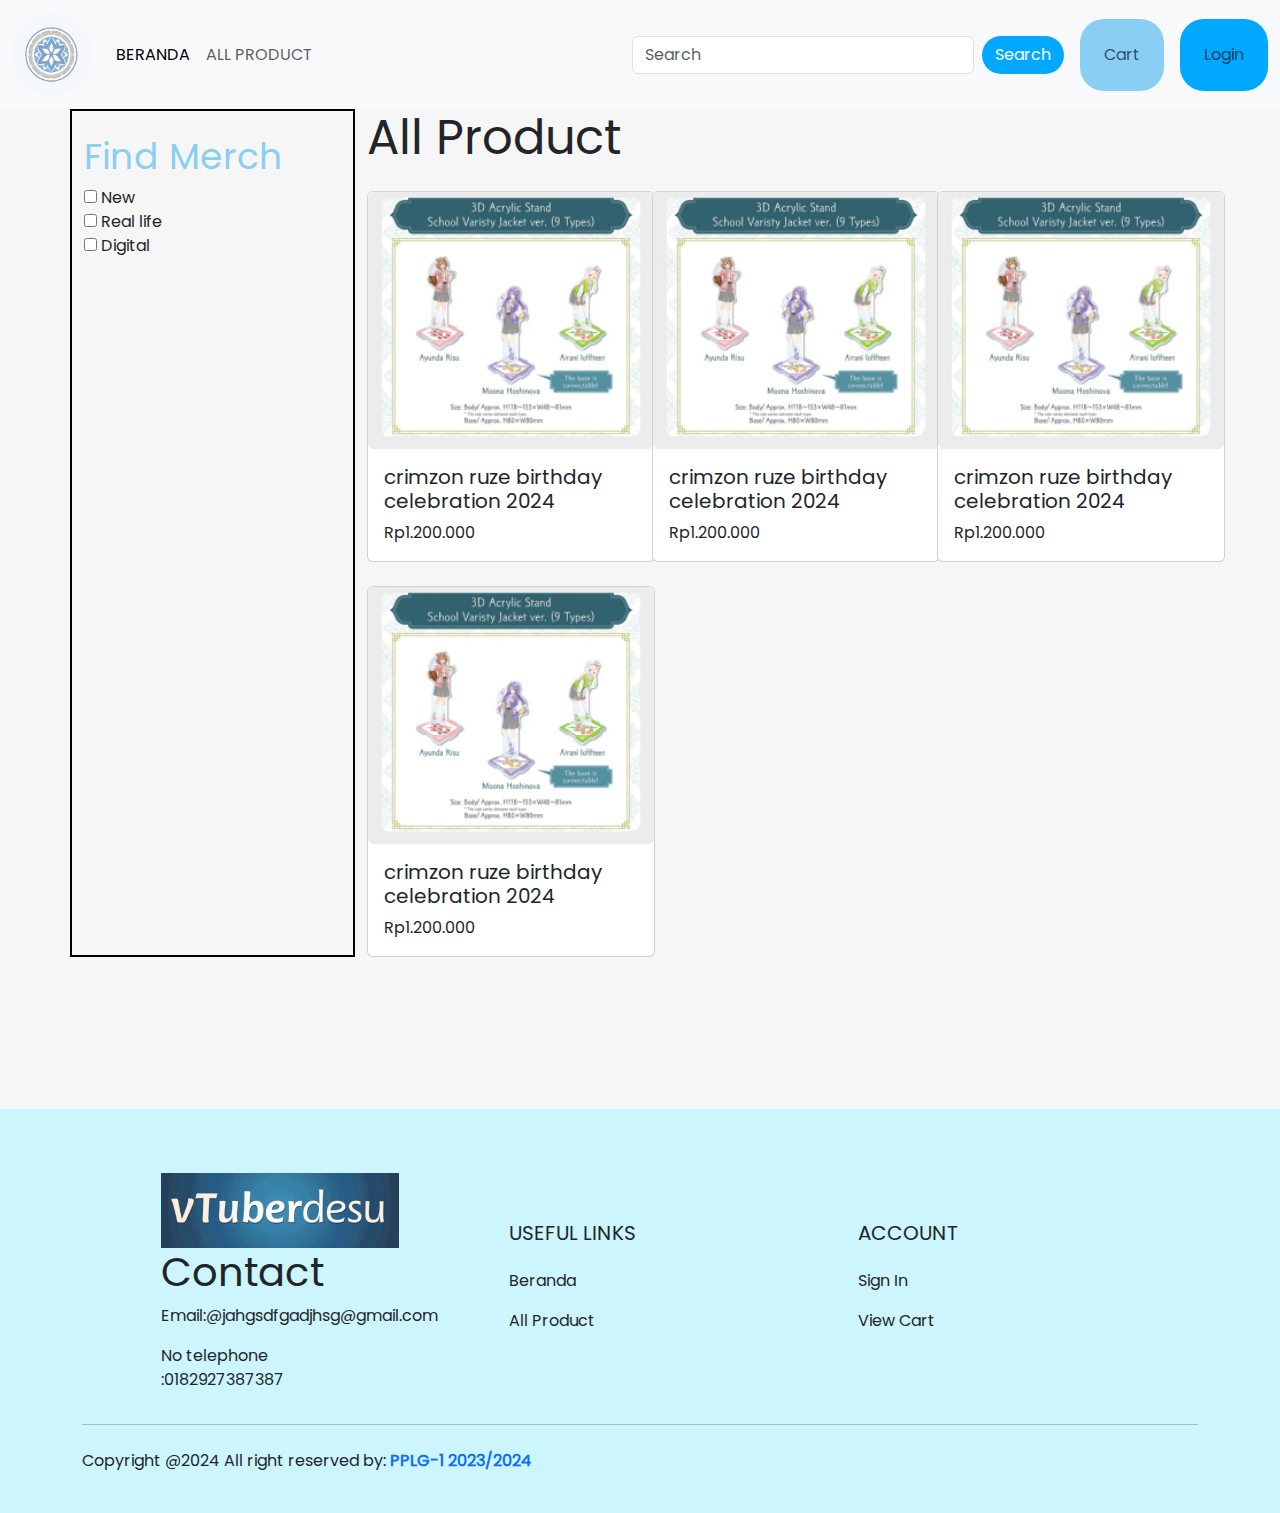
<file: allproduct.html>
<!DOCTYPE html>
<html lang="en">

<head>
    <meta charset="UTF-8">
    <meta name="viewport" content="width=device-width, initial-scale=1.0">
    <title>VtuberDesu</title>
    <link href="https://cdn.jsdelivr.net/npm/bootstrap@5.3.3/dist/css/bootstrap.min.css" rel="stylesheet"
        integrity="sha384-QWTKZyjpPEjISv5WaRU9OFeRpok6YctnYmDr5pNlyT2bRjXh0JMhjY6hW+ALEwIH" crossorigin="anonymous">
    <script src="https://cdn.jsdelivr.net/npm/@popperjs/core@2.11.8/dist/umd/popper.min.js"
        integrity="sha384-I7E8VVD/ismYTF4hNIPjVp/Zjvgyol6VFvRkX/vR+Vc4jQkC+hVqc2pM8ODewa9r"
        crossorigin="anonymous"></script>
    <script src="https://cdn.jsdelivr.net/npm/bootstrap@5.3.3/dist/js/bootstrap.min.js"
        integrity="sha384-0pUGZvbkm6XF6gxjEnlmuGrJXVbNuzT9qBBavbLwCsOGabYfZo0T0to5eqruptLy"
        crossorigin="anonymous"></script>
    <link rel="stylesheet" href="Style.css">
</head>

<body>
    <!--NAVBAR-->
    <nav class="navbar navbar-expand-lg bg-body-tertiary">
        <div class="container-fluid">
            <a class="navbar-brand" href="#"><img src="asset/img/logo1.jpg" alt=""
                    style="height: 83px;width: 100%;max-width: 80px;opacity: 50%;border-radius: 50%;"></a>
            <button class="navbar-toggler" type="button" data-bs-toggle="collapse"
                data-bs-target="#navbarSupportedContent" aria-controls="navbarSupportedContent" aria-expanded="false"
                aria-label="Toggle navigation">
                <span class="navbar-toggler-icon"></span>
            </button>
            <div class="collapse navbar-collapse" id="navbarSupportedContent">
                <ul class="navbar-nav me-auto mb-2 mb-lg-0">
                    <li class="nav-item">
                        <a class="nav-link active" aria-current="page" href="index.html">BERANDA</a>
                    </li>
                    <li class="nav-item">
                        <a class="nav-link" href="allproduct.html">ALL PRODUCT</a>
                    </li>
                </ul>
                <form class="d-flex me-3" role="search">
                    <input class="form-control me-2" type="search" placeholder="Search" aria-label="Search">
                    <button class="btn " style="background-color: #00A9FF;color: white;border-radius: 20rem;"
                        type="submit">Search</button>
                </form>
                <ul class="navbar-nav mb-2 mb-lg-0">
                    <li class="nav-item me-3" style="background-color: #89CFF3;padding:1rem;border-radius: 1.5rem;">
                        <a class="nav-link" href="cart.html">Cart</a>
                    </li>
                    <li class="nav-item"
                        style="background-color: #00A9FF;padding:1rem;border-radius: 1.5rem; color: white;">
                        <a class="nav-link" href="login.html">Login</a>
                    </li>
                </ul>

            </div>
        </div>
    </nav>

    <div class="container">
        <div class="row">
            <!-- Sidebar -->
            <div class="col-12 col-md-3 mb-4" style="border-color: black;border: solid black 2px;">
                <h1 style="color: #89CFF3; font-size: 36px;" class="font-weight-bold pt-4">Find Merch</h1>
                <input type="checkbox" id="New" name="New" value="baru">
                <label for="New"> New</label><br>
                <input type="checkbox" id="Real life" name="Real life" value="Real life">
                <label for="Real life"> Real life</label><br>
                <input type="checkbox" id="Digital" name="Digital" value="Digital">
                <label for="Digital"> Digital</label><br>
            </div>

            <!-- All Product -->
            <div class="col-12 col-md-9">
                <h1 class="mb-4" style="font-size: 48px;">All Product</h1>
                <div class="row">
                    <div class="col-12 col-sm-6 col-lg-4 mb-4">
                        <a href="perproduct.html" style="text-decoration: none;">
                            <div class="card" style="width: 18rem;">
                                <img src="asset/img/Image.jpg" class="card-img-top" alt="...">
                                <div class="card-body">
                                    <h5 class="card-title">crimzon ruze birthday celebration 2024</h5>
                                    <p class="card-text">Rp1.200.000</p>
                                </div>
                            </div>
                        </a>
                    </div>

                    <div class="col-12 col-sm-6 col-lg-4 mb-4">
                        <a href="perproduct.html" style="text-decoration: none;">
                            <div class="card" style="width: 18rem;">
                                <img src="asset/img/Image.jpg" class="card-img-top" alt="...">
                                <div class="card-body">
                                    <h5 class="card-title">crimzon ruze birthday celebration 2024</h5>
                                    <p class="card-text">Rp1.200.000</p>
                                </div>
                            </div>
                        </a>
                    </div>
                    <div class="col-12 col-sm-6 col-lg-4 mb-4">
                        <a href="perproduct.html" style="text-decoration: none;">
                            <div class="card" style="width: 18rem;">
                                <img src="asset/img/Image.jpg" class="card-img-top" alt="...">
                                <div class="card-body">
                                    <h5 class="card-title">crimzon ruze birthday celebration 2024</h5>
                                    <p class="card-text">Rp1.200.000</p>
                                </div>
                            </div>
                        </a>
                    </div>
                    <div class="col-12 col-sm-6 col-lg-4 mb-4">
                        <a href="perproduct.html" style="text-decoration: none;">
                            <div class="card" style="width: 18rem;">
                                <img src="asset/img/Image.jpg" class="card-img-top" alt="...">
                                <div class="card-body">
                                    <h5 class="card-title">crimzon ruze birthday celebration 2024</h5>
                                    <p class="card-text">Rp1.200.000</p>
                                </div>
                            </div>
                        </a>
                    </div>
                </div>
            </div>
        </div>
    </div>

    <!-- Footer -->
    <footer class=" text-light pt-5 pb-4 text-dark " style="background-color: #CDF5FD;margin-top: 10%;">
        <div class="container  text-md-left">
            <div class="row  text-md-left">
                <div class="col-md-8 col-lg-2 col-xl-2 mx-auto mt-3">
                    <div class="col-md-2">
                        <img src="asset/img/logo.jpg" alt="">
                    </div>
                    <h1>Contact</h1>
                    <p>Email:@jahgsdfgadjhsg@gmail.com</p>
                    <p>No telephone :0182927387387</p>
                </div>
                <div class="col-md-2 col-lg-2 col-xl-2 mx-auto mt-3 pt-5">
                    <h5 class="text-uppercase mb-4 font-weight-bold text-dark">Useful links</h5>
                    <p>
                        <a href="index.html" class="text-dark" style="text-decoration: none;">Beranda</a>
                    </p>
                    <p>
                        <a href="menu.html" class="text-dark" style="text-decoration: none;">All Product</a>
                    </p>
                </div>

                <div class="col-md-2 col-lg-3 col-xl-3 mx-auto mt-3 pt-5 ">
                    <h5 class="text-uppercase mb-4 font-weight-bold text-dark">Account</h5>
                    <p>
                        <a href="index.html" class="text-dark" style="text-decoration: none;">Sign In</a>
                    </p>
                    <p>
                        <a href="menu.html" class="text-dark" style="text-decoration: none;">View Cart</a>
                    </p>
                </div>

            </div>
            <hr class="mb-4">
            <div class="row align-items-center">
                <div class="col-md-7 col-lg-8">
                    <p> Copyright @2024 All right reserved by:
                        <a href="#" style="text-decoration: none;">
                            <strong class="">PPLG-1 2023/2024 </strong>
                        </a>
                    </p>
                </div>
                <div class="col-md-5 col-lg-4">
                    <div class="text-center text-md-right">

                        <li class="list-inline-item">
                            <a href="https://www.instagram.com/warungdalamnegeri?igsh=ZWVpNDk2OGZxaHp4"
                                class="btn-floating btn-sm text-white" style="font-size: 23px;"><i
                                    class="fab fa-instagram"></i></a>
                        </li>

                        </ul>
                    </div>
                </div>
            </div>
        </div>
    </footer>
</body>

</html>
</file>
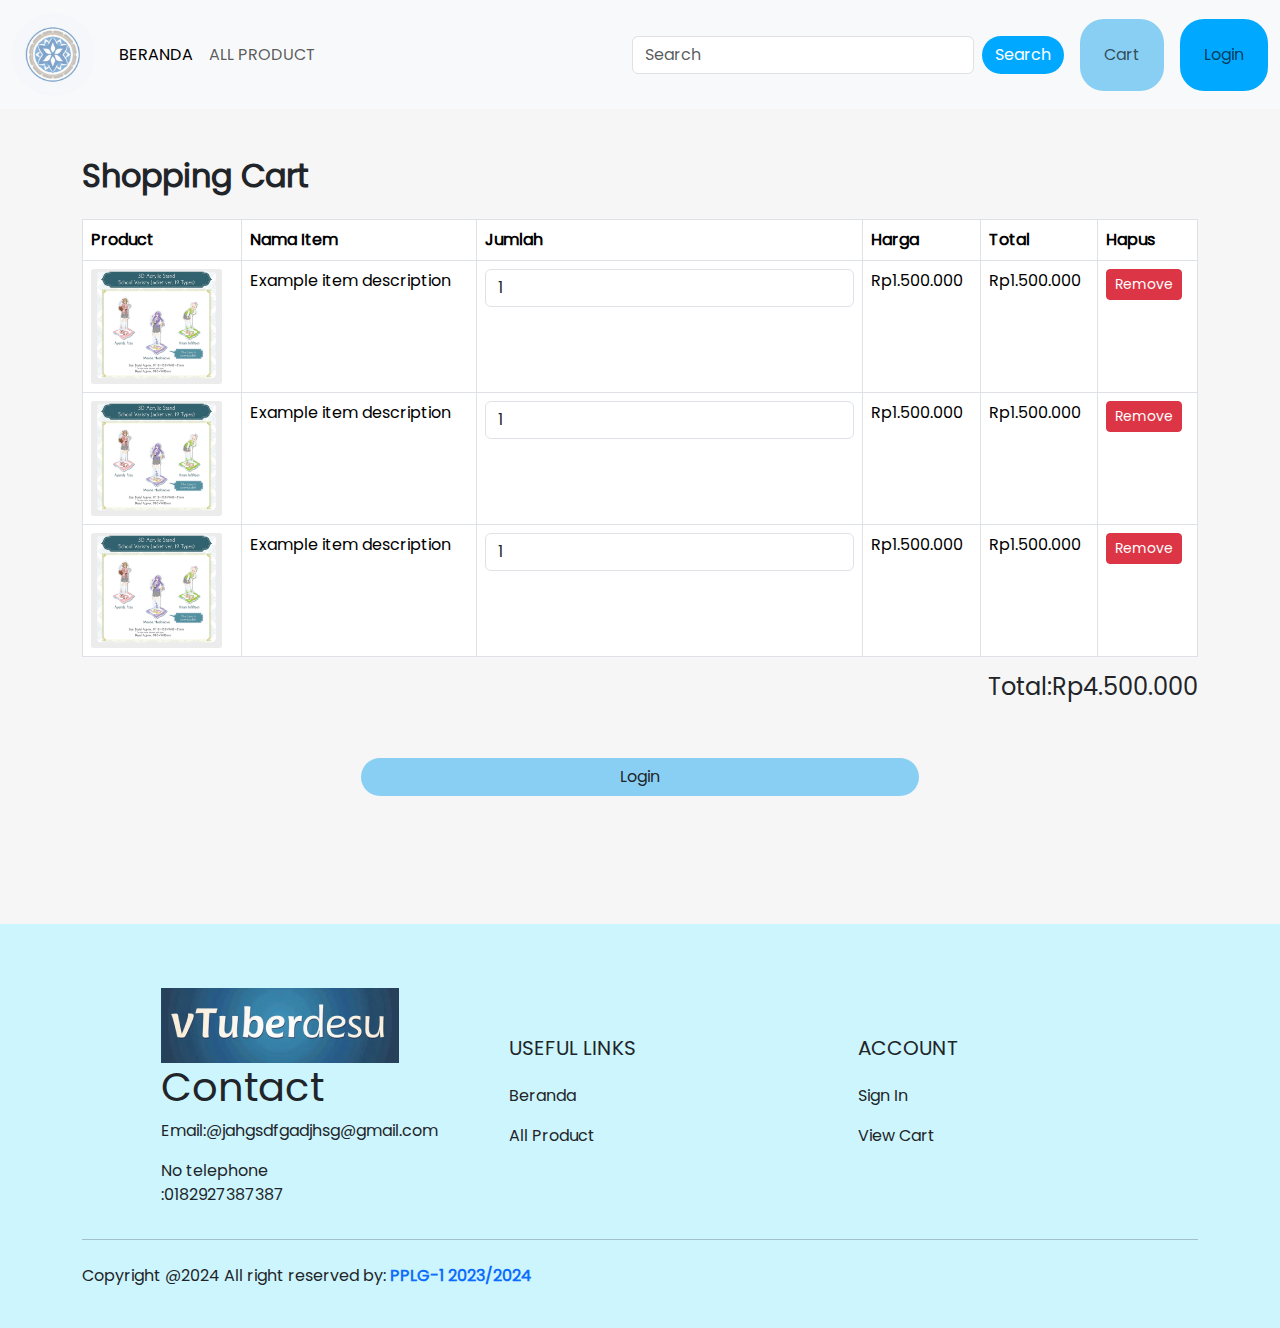
<file: cart.html>
<!DOCTYPE html>
<html lang="en">

<head>
  <meta charset="UTF-8">
  <meta name="viewport" content="width=device-width, initial-scale=1.0">
  <title>VtuberDesu</title>
  <link href="https://cdn.jsdelivr.net/npm/bootstrap@5.3.3/dist/css/bootstrap.min.css" rel="stylesheet"
    integrity="sha384-QWTKZyjpPEjISv5WaRU9OFeRpok6YctnYmDr5pNlyT2bRjXh0JMhjY6hW+ALEwIH" crossorigin="anonymous">
  <script src="https://cdn.jsdelivr.net/npm/@popperjs/core@2.11.8/dist/umd/popper.min.js"
    integrity="sha384-I7E8VVD/ismYTF4hNIPjVp/Zjvgyol6VFvRkX/vR+Vc4jQkC+hVqc2pM8ODewa9r"
    crossorigin="anonymous"></script>
  <script src="https://cdn.jsdelivr.net/npm/bootstrap@5.3.3/dist/js/bootstrap.min.js"
    integrity="sha384-0pUGZvbkm6XF6gxjEnlmuGrJXVbNuzT9qBBavbLwCsOGabYfZo0T0to5eqruptLy"
    crossorigin="anonymous"></script>
  <link rel="stylesheet" href="Style.css">
</head>

<body>
  <!--Navbar-->
  <nav class="navbar navbar-expand-lg bg-body-tertiary">
    <div class="container-fluid">
      <a class="navbar-brand" href="#"><img src="asset/img/logo1.jpg" alt=""
          style="height: 83px;width: 100%;opacity: 50%;border-radius: 50%;"></a>
      <button class="navbar-toggler" type="button" data-bs-toggle="collapse" data-bs-target="#navbarSupportedContent"
        aria-controls="navbarSupportedContent" aria-expanded="false" aria-label="Toggle navigation">
        <span class="navbar-toggler-icon"></span>
      </button>
      <div class="collapse navbar-collapse" id="navbarSupportedContent">
        <ul class="navbar-nav me-auto mb-2 mb-lg-0">
          <li class="nav-item">
            <a class="nav-link active" aria-current="page" href="index.html" style="max-width:max-content;">BERANDA</a>
          </li>
          <li class="nav-item">
            <a class="nav-link" href="allproduct.html">ALL PRODUCT</a>
          </li>
        </ul>
        <form class="d-flex me-3" role="search">
          <input class="form-control me-2" type="search" placeholder="Search" aria-label="Search">
          <button class="btn " style="background-color: #00A9FF;color: white;border-radius: 20rem;"
            type="submit">Search</button>
        </form>
        <ul class="navbar-nav mb-2 mb-lg-0">
          <li class="nav-item me-3" style="background-color: #89CFF3;padding:1rem;border-radius: 1.5rem;">
            <a class="nav-link" href="#">Cart</a>
          </li>
          <li class="nav-item" style="background-color: #00A9FF;padding:1rem;border-radius: 1.5rem; color: white;">
            <a class="nav-link" href="login.html">Login</a>
          </li>
        </ul>
      </div>
    </div>
  </nav>


  <div class="container mt-5">
    <h2 class="mb-4 " style="font-weight:600;">Shopping Cart</h2>
    <table class="table table-bordered">
      <thead class="thead-light">
        <tr>
          <th scope="col">Product</th>
          <th scope="col">Nama Item</th>
          <th scope="col">Jumlah</th>
          <th scope="col">Harga</th>
          <th scope="col">Total</th>
          <th scope="col">Hapus</th>
        </tr>
      </thead>
      <tbody>
        <tr>
          <td><img src="asset/img/Image.jpg" alt="" class="Imgcart"></td>
          <td>Example item description</td>
          <td><input type="number" class="form-control" value="1" min="1"></td>
          <td>Rp1.500.000</td>
          <td>Rp1.500.000</td>
          <td><button class="btn btn-danger btn-sm">Remove</button></td>
        </tr>
        <tr>
          <td><img src="asset/img/Image.jpg" alt="" class="Imgcart"></td>
          <td>Example item description</td>
          <td><input type="number" class="form-control" value="1" min="1"></td>
          <td>Rp1.500.000</td>
          <td>Rp1.500.000</td>
          <td><button class="btn btn-danger btn-sm">Remove</button></td>
        </tr>
        <tr>
          <td><img src="asset/img/Image.jpg" alt="" class="Imgcart"></td>
          <td>Example item description</td>
          <td><input type="number" class="form-control" value="1" min="1"></td>
          <td>Rp1.500.000</td>
          <td>Rp1.500.000</td>
          <td><button class="btn btn-danger btn-sm">Remove</button></td>
        </tr>
      </tbody>
    </table>
    <div class="d-flex justify-content-end">
      <h4 class="mr-3">Total:Rp4.500.000</h4>
    </div>
    <div class="col-md-12 text-center mt-5">
      <button class="btn" type="submit"
        style="background-color: #89CFF3; border-radius: 25px; width: 50%; text-align: center;">Login</button>
    </div>
  </div>


  <footer class=" text-light pt-5 pb-4 text-dark " style="background-color: #CDF5FD;margin-top: 10%;">
    <div class="container  text-md-left">
      <div class="row  text-md-left">
        <div class="col-md-8 col-lg-2 col-xl-2 mx-auto mt-3">
          <div class="col-md-2">
            <img src="asset/img/logo.jpg" alt="">
          </div>
          <h1>Contact</h1>
          <p>Email:@jahgsdfgadjhsg@gmail.com</p>
          <p>No telephone :0182927387387</p>
        </div>
        <div class="col-md-2 col-lg-2 col-xl-2 mx-auto mt-3 pt-5">
          <h5 class="text-uppercase mb-4 font-weight-bold text-dark">Useful links</h5>
          <p>
            <a href="index.html" class="text-dark" style="text-decoration: none;">Beranda</a>
          </p>
          <p>
            <a href="menu.html" class="text-dark" style="text-decoration: none;">All Product</a>
          </p>
        </div>

        <div class="col-md-2 col-lg-3 col-xl-3 mx-auto mt-3 pt-5 ">
          <h5 class="text-uppercase mb-4 font-weight-bold text-dark">Account</h5>
          <p>
            <a href="index.html" class="text-dark" style="text-decoration: none;">Sign In</a>
          </p>
          <p>
            <a href="menu.html" class="text-dark" style="text-decoration: none;">View Cart</a>
          </p>
        </div>

      </div>
      <hr class="mb-4">
      <div class="row align-items-center">
        <div class="col-md-7 col-lg-8">
          <p> Copyright @2024 All right reserved by:
            <a href="#" style="text-decoration: none;">
              <strong class="">PPLG-1 2023/2024 </strong>
            </a>
          </p>
        </div>
        <div class="col-md-5 col-lg-4">
          <div class="text-center text-md-right">

            <li class="list-inline-item">
              <a href="https://www.instagram.com/warungdalamnegeri?igsh=ZWVpNDk2OGZxaHp4"
                class="btn-floating btn-sm text-white" style="font-size: 23px;"><i class="fab fa-instagram"></i></a>
            </li>

            </ul>
          </div>
        </div>
      </div>
    </div>
  </footer>
</body>

</html>
</file>
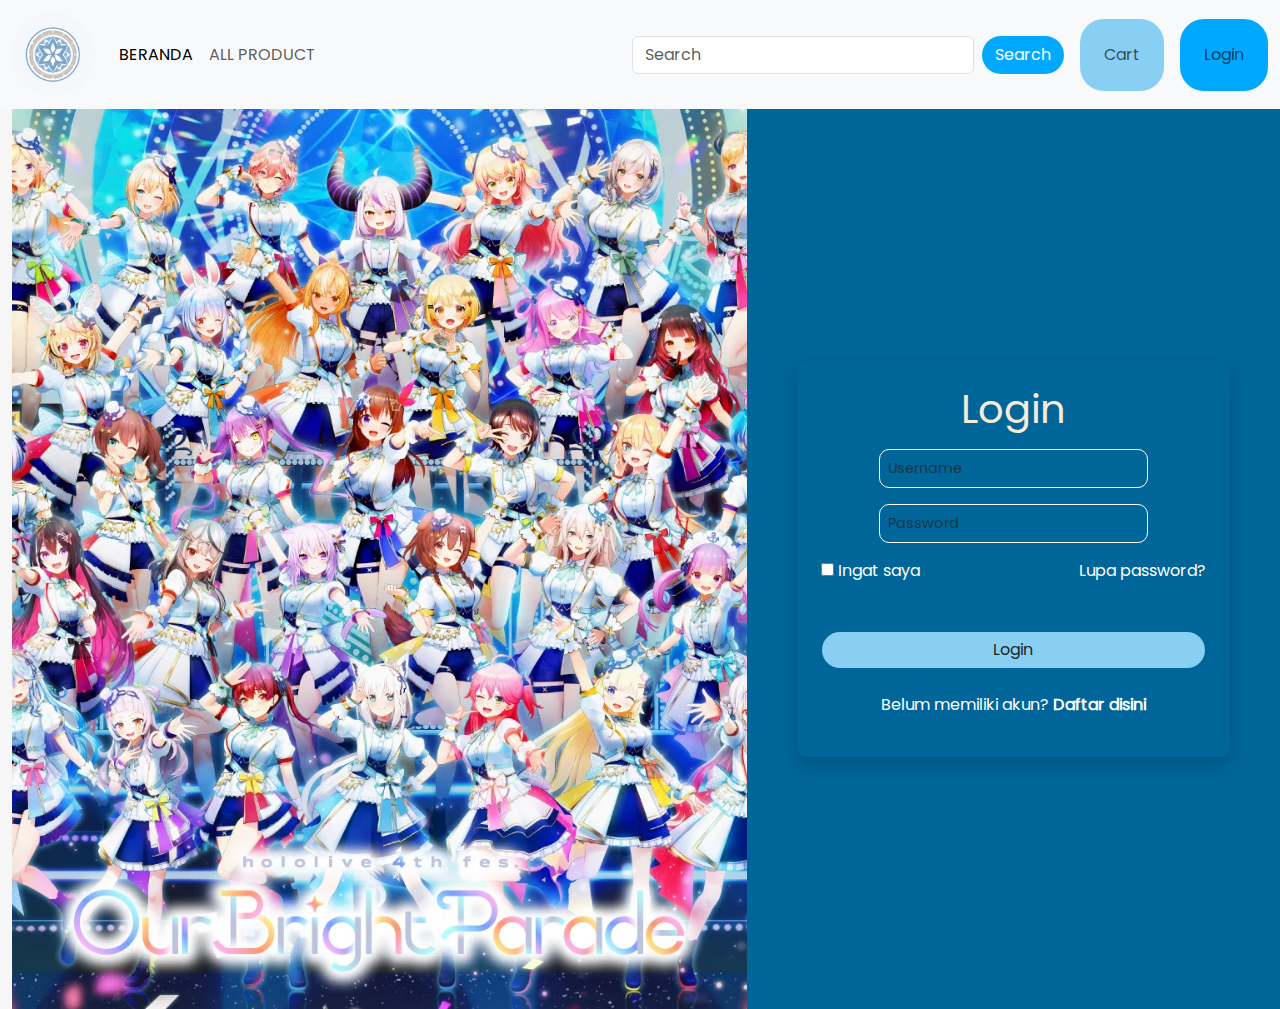
<file: login.html>
<!DOCTYPE html>
<html lang="en">

<head>
    <meta charset="UTF-8">
    <meta name="viewport" content="width=device-width, initial-scale=1.0">
    <title>VtuberDesu</title>
    <link href="https://cdn.jsdelivr.net/npm/bootstrap@5.3.3/dist/css/bootstrap.min.css" rel="stylesheet"
        integrity="sha384-QWTKZyjpPEjISv5WaRU9OFeRpok6YctnYmDr5pNlyT2bRjXh0JMhjY6hW+ALEwIH" crossorigin="anonymous">
    <script src="https://cdn.jsdelivr.net/npm/@popperjs/core@2.11.8/dist/umd/popper.min.js"
        integrity="sha384-I7E8VVD/ismYTF4hNIPjVp/Zjvgyol6VFvRkX/vR+Vc4jQkC+hVqc2pM8ODewa9r"
        crossorigin="anonymous"></script>
    <script src="https://cdn.jsdelivr.net/npm/bootstrap@5.3.3/dist/js/bootstrap.min.js"
        integrity="sha384-0pUGZvbkm6XF6gxjEnlmuGrJXVbNuzT9qBBavbLwCsOGabYfZo0T0to5eqruptLy"
        crossorigin="anonymous"></script>
    <link rel="stylesheet" href="Style.css">
</head>

<body>
    <nav class="navbar navbar-expand-lg bg-body-tertiary">
        <div class="container-fluid">
            <a class="navbar-brand" href="#"><img src="asset/img/logo1.jpg" alt=""
                    style="height: 83px;width: 100%;opacity: 50%;border-radius: 50%;"></a>
            <button class="navbar-toggler" type="button" data-bs-toggle="collapse"
                data-bs-target="#navbarSupportedContent" aria-controls="navbarSupportedContent" aria-expanded="false"
                aria-label="Toggle navigation">
                <span class="navbar-toggler-icon"></span>
            </button>
            <div class="collapse navbar-collapse" id="navbarSupportedContent">
                <ul class="navbar-nav me-auto mb-2 mb-lg-0">
                    <li class="nav-item">
                        <a class="nav-link active" aria-current="page" href="index.html"
                            style="max-width:max-content;">BERANDA</a>
                    </li>
                    <li class="nav-item">
                        <a class="nav-link" href="allproduct.html">ALL PRODUCT</a>
                    </li>
                </ul>
                <form class="d-flex me-3" role="search">
                    <input class="form-control me-2" type="search" placeholder="Search" aria-label="Search">
                    <button class="btn " style="background-color: #00A9FF;color: white;border-radius: 20rem;"
                        type="submit">Search</button>
                </form>
                <ul class="navbar-nav mb-2 mb-lg-0">
                    <li class="nav-item me-3" style="background-color: #89CFF3;padding:1rem;border-radius: 1.5rem;">
                        <a class="nav-link" href="cart.html">Cart</a>
                    </li>
                    <li class="nav-item"
                        style="background-color: #00A9FF;padding:1rem;border-radius: 1.5rem; color: white;">
                        <a class="nav-link" href="login.html">Login</a>
                    </li>
                </ul>

            </div>
        </div>
    </nav>


    <div class="row" style="height: 100vh; margin: 0;">
        <!-- Kolom Gambar -->
        <div class="col-7" style="padding-right: 0;">
            <img src="asset/img/login.jpg" alt="login image" style="width: 100%; height: 100vh; object-fit: cover;">
        </div>

        <!-- Kolom Form -->
        <div class="col-5 d-flex justify-content-center align-items-center" style="background-color: #006599;">
            <div class="Login-box shadow p-4" style="width: 85%; background-color: #006599; border-radius: 10px;">
                <form action="" method="post">
                    <div class="col-md-12">
                        <h1 style=" color: antiquewhite; text-align: center;">Login</h1>
                    </div>
                    <div class="col-md-12 mt-3 d-flex justify-content-center">
                        <input type="text" value="" placeholder="Username" class="form-control login-form "
                            style="background-color: transparent; border: 1px solid #ffffff; color: white; border-radius: 10px; font-size: 0.9rem; padding: 0.5rem; width: 70%; height: 50%;">
                    </div>
                    <div class="col-md-12 mt-3 d-flex justify-content-center">
                        <input type="password" placeholder="Password" class="form-control login-form"
                            style="background-color: transparent; border: 1px solid #ffffff; color: white; border-radius: 10px; font-size: 0.9rem; padding: 0.5rem; width: 70%;height: 50%;">
                    </div>
                    <div class="col-md-12">
                        <div class="row justify-content-between align-items-center mt-3">
                            <div class="col-md-6 text-start">
                                <input type="checkbox" id="New" name="New" value="baru">
                                <label for="New" style="color: white;">Ingat saya</label>
                            </div>
                            <div class="col-md-6 text-end">
                                <a href="" style="text-decoration: none; color: white;">Lupa password?</a>
                            </div>
                        </div>
                    </div>
                    <div class="col-md-12">
                        <button class="btn form-control mt-5" type="submit"
                            style="background-color: #89CFF3; border-radius: 25px;">Login</button>
                    </div>
                    <div class="col-md-12 mt-4 text-center">
                        <p style="color: white; font-weight: 300;">Belum memiliki akun? <a href="register.html"
                                style="text-decoration: none; color: white; font-weight: 600;">Daftar
                                disini</a></p>
                    </div>
                </form>
            </div>
        </div>
    </div>







</body>

</html>
</file>
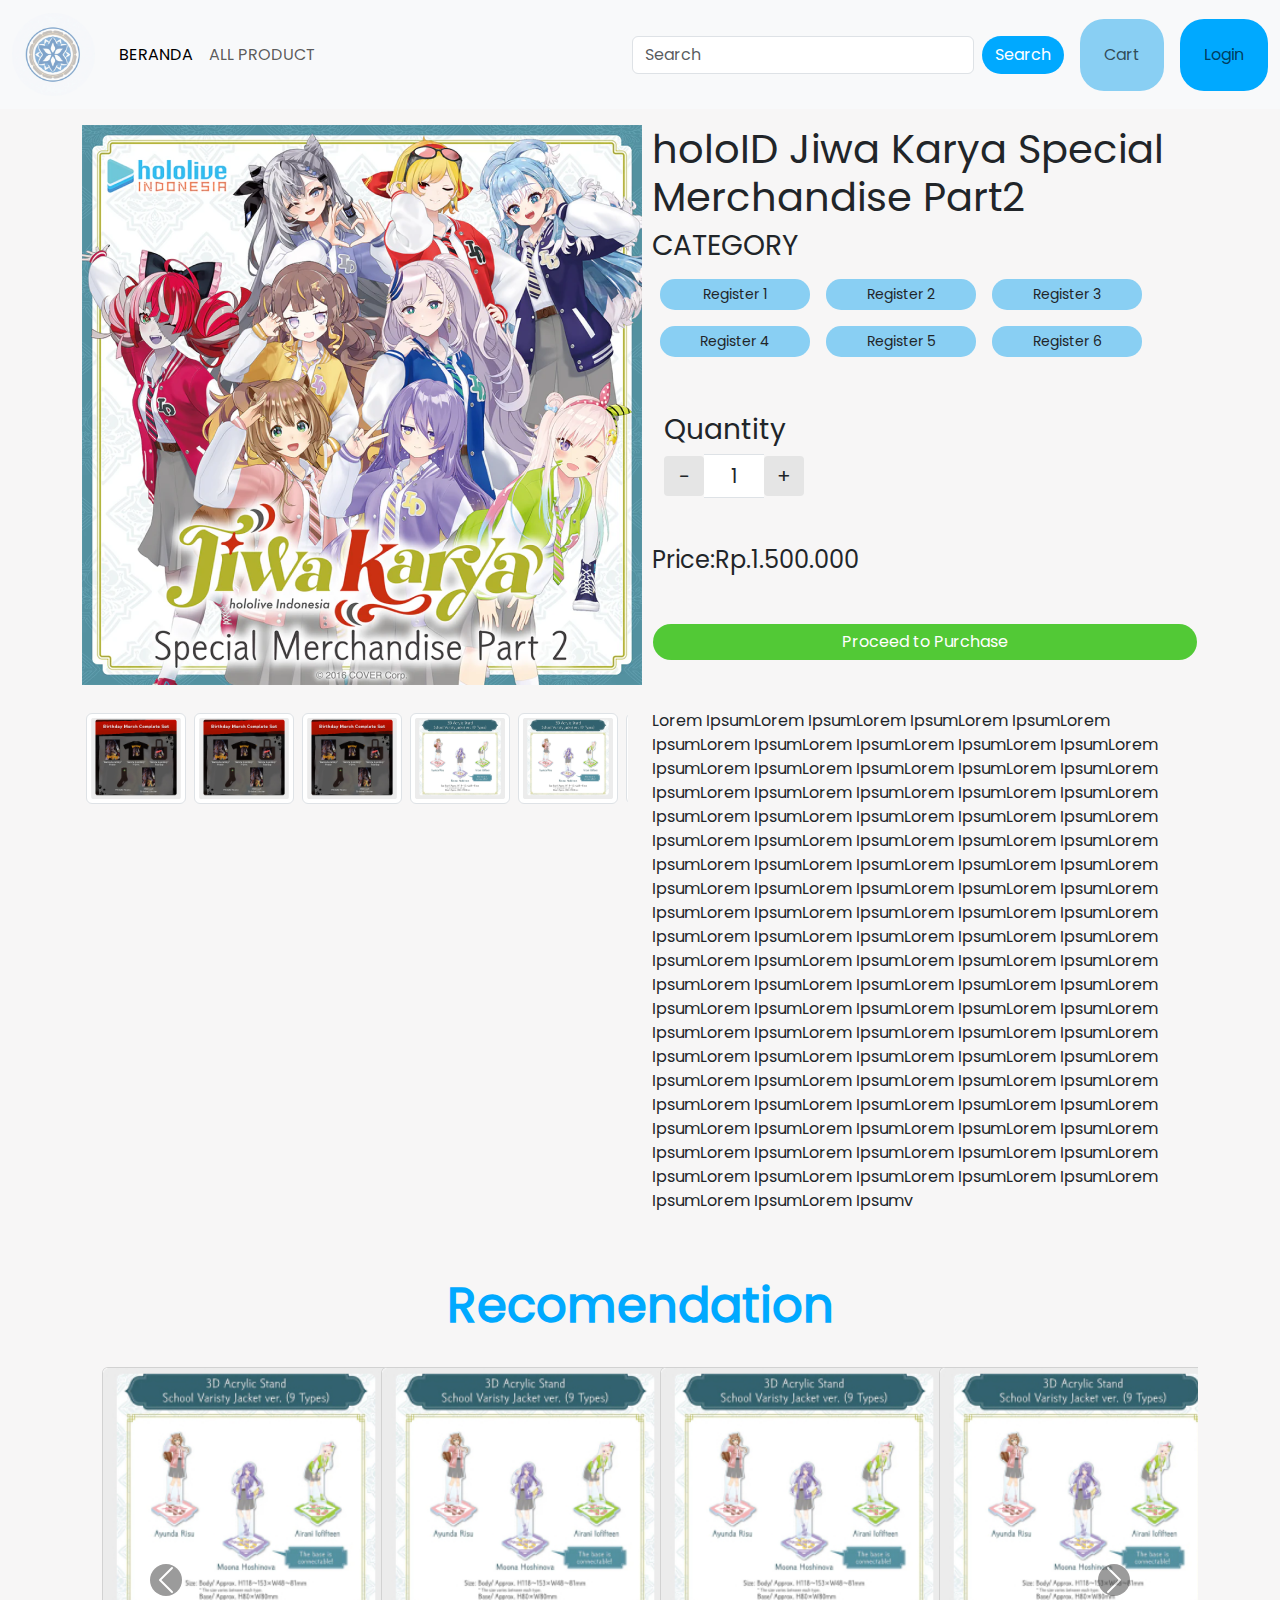
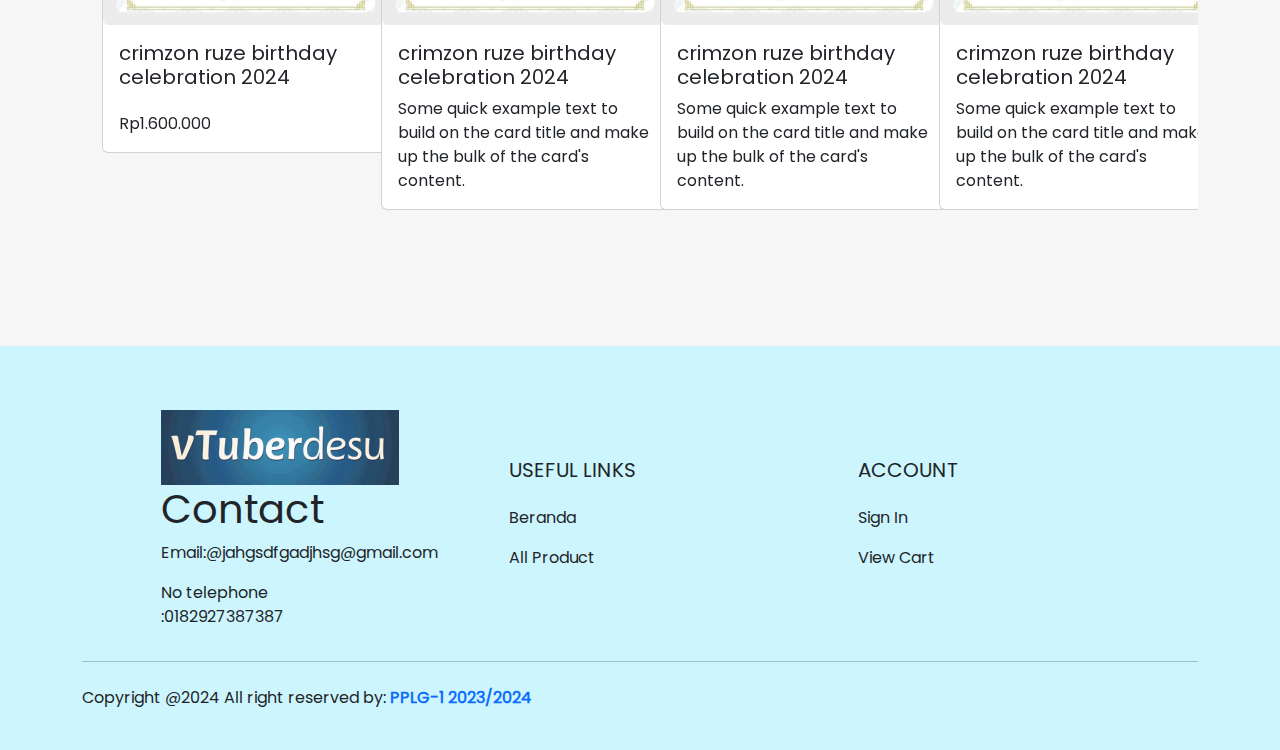
<file: perproduct.html>
<!DOCTYPE html>
<html lang="en">

<head>
    <meta charset="UTF-8">
    <meta name="viewport" content="width=device-width, initial-scale=1.0">
    <title>VtuberDesu</title>
    <link href="https://cdn.jsdelivr.net/npm/bootstrap@5.3.3/dist/css/bootstrap.min.css" rel="stylesheet"
        integrity="sha384-QWTKZyjpPEjISv5WaRU9OFeRpok6YctnYmDr5pNlyT2bRjXh0JMhjY6hW+ALEwIH" crossorigin="anonymous">
    <script src="https://cdn.jsdelivr.net/npm/@popperjs/core@2.11.8/dist/umd/popper.min.js"
        integrity="sha384-I7E8VVD/ismYTF4hNIPjVp/Zjvgyol6VFvRkX/vR+Vc4jQkC+hVqc2pM8ODewa9r"
        crossorigin="anonymous"></script>
    <script src="https://cdn.jsdelivr.net/npm/bootstrap@5.3.3/dist/js/bootstrap.min.js"
        integrity="sha384-0pUGZvbkm6XF6gxjEnlmuGrJXVbNuzT9qBBavbLwCsOGabYfZo0T0to5eqruptLy"
        crossorigin="anonymous"></script>
    <link rel="stylesheet" href="Style.css">
</head>


<!--NAVBAR-->
<nav class="navbar navbar-expand-lg bg-body-tertiary">
    <div class="container-fluid">
        <a class="navbar-brand" href="#"><img src="asset/img/logo1.jpg" alt=""
                style="height: 83px;width: 100%;opacity: 50%;border-radius: 50%;"></a>
        <button class="navbar-toggler" type="button" data-bs-toggle="collapse" data-bs-target="#navbarSupportedContent"
            aria-controls="navbarSupportedContent" aria-expanded="false" aria-label="Toggle navigation">
            <span class="navbar-toggler-icon"></span>
        </button>
        <div class="collapse navbar-collapse" id="navbarSupportedContent">
            <ul class="navbar-nav me-auto mb-2 mb-lg-0">
                <li class="nav-item">
                    <a class="nav-link active" aria-current="page" href="index.html"
                        style="max-width:max-content;">BERANDA</a>
                </li>
                <li class="nav-item">
                    <a class="nav-link" href="allproduct.html">ALL PRODUCT</a>
                </li>
            </ul>
            <form class="d-flex me-3" role="search">
                <input class="form-control me-2" type="search" placeholder="Search" aria-label="Search">
                <button class="btn " style="background-color: #00A9FF;color: white;border-radius: 20rem;"
                    type="submit">Search</button>
            </form>
            <ul class="navbar-nav mb-2 mb-lg-0">
                <li class="nav-item me-3" style="background-color: #89CFF3;padding:1rem;border-radius: 1.5rem;">
                    <a class="nav-link" href="#">Cart</a>
                </li>
                <li class="nav-item"
                    style="background-color: #00A9FF;padding:1rem;border-radius: 1.5rem; color: white;">
                    <a class="nav-link" href="login.html">Login</a>
                </li>
            </ul>

        </div>
    </div>
</nav>


<!--Detail Product-->
<div class="container-fluid mt-3 ">
    <div class="container">
        <div class="row d-flex justify-content-beetween">
            <div class="col-md-12">
                <div class="row justify-content-center">
                    <div class="col-md-6">
                        <img src="asset/img/PerProduct.png" alt="">
                        <div class="mt-4">
                            <div class="scroll-container d-flex overflow-auto">
                                <img src="asset/img/Image2.jpg" class="img-thumbnail m-1" style="width: 100px;"
                                    alt="Image 1">
                                <img src="asset/img/Image2.jpg" class="img-thumbnail m-1" style="width: 100px;"
                                    alt="Image 2">
                                <img src="asset/img/Image2.jpg" class="img-thumbnail m-1" style="width: 100px;"
                                    alt="Image 3">
                                <img src="asset/img/Image.jpg" class="img-thumbnail m-1" style="width: 100px;"
                                    alt="Image 4">
                                <img src="asset/img/Image.jpg" class="img-thumbnail m-1" style="width: 100px;"
                                    alt="Image 5">
                                <img src="asset/img/Image.jpg" class="img-thumbnail m-1" style="width: 100px;"
                                    alt="Image 6">
                            </div>
                        </div>
                    </div>

                    <div class="col-md-6">
                        <h1>holoID Jiwa Karya Special Merchandise Part2</h1>
                        <h3>CATEGORY</h3>
                        <div class="col-md-12">
                            <ul class="list-unstyled d-flex flex-wrap">
                                <li class="m-2">
                                    <button class="btn btn-sm"
                                        style="background-color:#89CFF3; border-radius: 15px; width: 150px;">
                                        Register 1
                                    </button>
                                </li>
                                <li class="m-2">
                                    <button class="btn btn-sm"
                                        style="background-color:#89CFF3; border-radius: 15px; width: 150px;">
                                        Register 2
                                    </button>
                                </li>
                                <li class="m-2">
                                    <button class="btn btn-sm"
                                        style="background-color:#89CFF3; border-radius: 15px; width: 150px;">
                                        Register 3
                                    </button>
                                </li>
                                <li class="m-2">
                                    <button class="btn btn-sm"
                                        style="background-color:#89CFF3; border-radius: 15px; width: 150px;">
                                        Register 4
                                    </button>
                                </li>
                                <li class="m-2">
                                    <button class="btn btn-sm"
                                        style="background-color:#89CFF3; border-radius: 15px; width: 150px;">
                                        Register 5
                                    </button>
                                </li>
                                <li class="m-2">
                                    <button class="btn btn-sm"
                                        style="background-color:#89CFF3; border-radius: 15px; width: 150px;">
                                        Register 6
                                    </button>
                                </li>
                            </ul>


                            <div class="container mt-5">
                                <div class="row ">
                                    <div class="col-md-4">
                                        <!-- Label for Quantity -->
                                        <h3 class="">Quantity</h3>

                                        <div class="d-flex align-items-center justify-content">
                                            <!-- Button Minus -->
                                            <button id="btn-minus" class="btn btn-sm"
                                                style="background-color:#e5e5e5; border-radius:0 0 10 10; width: 40px; height: 40px; font-size: 20px; border-right: none;">-</button>

                                            <!-- Number Box -->
                                            <input id="number-display" type="text" class="form-control text-center"
                                                value="1" readonly
                                                style="width: 60px; font-size: 20px; border-radius: 0; border-left: none; border-right: none;">

                                            <!-- Button Plus -->
                                            <button id="btn-plus" class="btn btn-sm"
                                                style="background-color:#e5e5e5; border-radius: 0 0 10 10; width: 40px; height: 40px; font-size: 20px; border-left: none;">+</button>
                                        </div>
                                    </div>
                                </div>
                            </div>
                        </div>
                        <h4 class="mt-5">Price:Rp.1.500.000</h4>
                        <div class="col-md-12">
                            <button class="btn btn-succes form-control mt-5 justify-content-center d-flex" type="submit"
                                style="background-color:#52C936 ;border-radius: 25px;color: white;">Proceed to
                                Purchase</button>
                        </div>
                        <p class=" mt-5 overflow-auto" style="size: 14px;font-weight: 300;">
                            Lorem IpsumLorem IpsumLorem IpsumLorem IpsumLorem IpsumLorem IpsumLorem IpsumLorem
                            IpsumLorem IpsumLorem IpsumLorem IpsumLorem IpsumLorem IpsumLorem IpsumLorem IpsumLorem
                            IpsumLorem IpsumLorem IpsumLorem IpsumLorem IpsumLorem IpsumLorem IpsumLorem IpsumLorem
                            IpsumLorem IpsumLorem IpsumLorem IpsumLorem IpsumLorem IpsumLorem IpsumLorem IpsumLorem
                            IpsumLorem IpsumLorem IpsumLorem IpsumLorem IpsumLorem IpsumLorem IpsumLorem IpsumLorem
                            IpsumLorem IpsumLorem IpsumLorem IpsumLorem IpsumLorem IpsumLorem IpsumLorem IpsumLorem
                            IpsumLorem IpsumLorem IpsumLorem IpsumLorem IpsumLorem IpsumLorem IpsumLorem IpsumLorem
                            IpsumLorem IpsumLorem IpsumLorem IpsumLorem IpsumLorem IpsumLorem IpsumLorem IpsumLorem
                            IpsumLorem IpsumLorem IpsumLorem IpsumLorem IpsumLorem IpsumLorem IpsumLorem IpsumLorem
                            IpsumLorem IpsumLorem IpsumLorem IpsumLorem IpsumLorem IpsumLorem IpsumLorem IpsumLorem
                            IpsumLorem IpsumLorem IpsumLorem IpsumLorem IpsumLorem IpsumLorem IpsumLorem IpsumLorem
                            IpsumLorem IpsumLorem IpsumLorem IpsumLorem IpsumLorem IpsumLorem IpsumLorem IpsumLorem
                            IpsumLorem IpsumLorem IpsumLorem IpsumLorem IpsumLorem IpsumLorem Ipsumv
                        </p>
                    </div>
                </div>
            </div>
        </div>
    </div>
</div>


<!--recomendation-->
<div class="kategori-pilihan mt-5">
    <div class="container-fluid">
        <div class="container">
            <div class="col-md-12 mt-3">
                <h1 style=" color:#00A9FF ;font-size: 48px; font-weight: bold;text-align: center;">Recomendation</h1>
                <div id="carouselExampleControls" class="carousel carousel2 slide" data-bs-ride="carousel">
                    <div class="carousel-inner carousel-inner2">
                        <div class="carousel-item active">
                            <div class="row mx-0 p-0 mt-3">
                                <div class="col-3">
                                    <div
                                        class="d-flex p-2 flex-column align-item-center justify-content-center card-category">
                                        <div class="card" style="width: 18rem;">
                                            <img src="asset/img/Image.jpg" class="card-img-top" alt="...">
                                            <div class="card-body">
                                                <h5 class="card-title">crimzon ruze birthday celebration 2024</h5>
                                                <p class="card-text " style="padding-top: 15px;"> Rp1.600.000</p>

                                            </div>
                                        </div>
                                    </div>
                                </div>
                                <div class="col-3 col-md 4">
                                    <div
                                        class="d-flex p-2 flex-column align-item-center justify-content-center card-category">
                                        <div class="card" style="width: 18rem;">
                                            <img src="asset/img/Image.jpg" class="card-img-top" alt="...">
                                            <div class="card-body">
                                                <h5 class="card-title">crimzon ruze birthday celebration 2024</h5>
                                                <p class="card-text">Some quick example text to build on the card title
                                                    and make up the bulk
                                                    of
                                                    the card's content.</p>

                                            </div>
                                        </div>
                                    </div>
                                </div>
                                <div class="col-3">
                                    <div
                                        class="d-flex p-2 flex-column align-item-center justify-content-center card-category">
                                        <div class="card" style="width: 18rem;">
                                            <img src="asset/img/Image.jpg" class="card-img-top" alt="...">
                                            <div class="card-body">
                                                <h5 class="card-title">crimzon ruze birthday celebration 2024</h5>
                                                <p class="card-text">Some quick example text to build on the card title
                                                    and make up the bulk
                                                    of
                                                    the card's content.</p>

                                            </div>
                                        </div>
                                    </div>
                                </div>
                                <div class="col-3">
                                    <div
                                        class="d-flex p-2 flex-column align-item-center justify-content-center card-category">
                                        <div class="card" style="width: 18rem;">
                                            <img src="asset/img/Image.jpg" class="card-img-top" alt="...">
                                            <div class="card-body">
                                                <h5 class="card-title">crimzon ruze birthday celebration 2024</h5>
                                                <p class="card-text">Some quick example text to build on the card title
                                                    and make up the bulk
                                                    of
                                                    the card's content.</p>

                                            </div>
                                        </div>
                                    </div>
                                </div>
                            </div>
                        </div>
                        <div class="carousel-item">
                            <div class="row mx-0 p-0 mt-3">
                                <div class="col-3">
                                    <div
                                        class="d-flex p-2 flex-column align-item-center justify-content-center card-category">
                                        <div class="card" style="width: 18rem;">
                                            <img src="asset/img/Image.jpg" class="card-img-top" alt="...">
                                            <div class="card-body">
                                                <h5 class="card-title">crimzon ruze birthday celebration 2024</h5>
                                                <p class="card-text">Some quick example text to build on the card title
                                                    and make up the bulk
                                                    of
                                                    the card's content.</p>

                                            </div>
                                        </div>
                                    </div>
                                </div>
                                <div class="col-3">
                                    <div
                                        class="d-flex p-2 flex-column align-item-center justify-content-center card-category">
                                        <div class="card" style="width: 18rem;">
                                            <img src="asset/img/Image.jpg" class="card-img-top" alt="...">
                                            <div class="card-body">
                                                <h5 class="card-title">crimzon ruze birthday celebration 2024</h5>
                                                <p class="card-text">Some quick example text to build on the card title
                                                    and make up the bulk
                                                    of
                                                    the card's content.</p>

                                            </div>
                                        </div>
                                    </div>
                                </div>
                                <div class="col-3">
                                    <div
                                        class="d-flex p-2 flex-column align-item-center justify-content-center card-category">
                                        <div class="card" style="width: 18rem;">
                                            <img src="asset/img/Image.jpg" class="card-img-top" alt="...">
                                            <div class="card-body">
                                                <h5 class="card-title">crimzon ruze birthday celebration 2024</h5>
                                                <p class="card-text">Some quick example text to build on the card title
                                                    and make up the bulk
                                                    of
                                                    the card's content.</p>

                                            </div>
                                        </div>
                                    </div>
                                </div>
                                <div class="col-3">
                                    <div
                                        class="d-flex p-2 flex-column align-item-center justify-content-center card-category">
                                        <div class="card" style="width: 18rem;">
                                            <img src="asset/img/Image.jpg" class="card-img-top" alt="...">
                                            <div class="card-body">
                                                <h5 class="card-title">crimzon ruze birthday celebration 2024</h5>
                                                <p class="card-text">Some quick example text to build on the card title
                                                    and make up the bulk
                                                    of
                                                    the card's content.</p>

                                            </div>
                                        </div>
                                    </div>
                                </div>
                            </div>
                        </div>
                        <div class="carousel-item ">
                            <div class="row mx-0 p-0 mt-3">
                                <div class="col-3">
                                    <div
                                        class="d-flex p-2 flex-column align-item-center justify-content-center card-category">
                                        <div class="card" style="width: 18rem;">
                                            <img src="asset/img/Image.jpg" class="card-img-top" alt="...">
                                            <div class="card-body">
                                                <h5 class="card-title">crimzon ruze birthday celebration 2024</h5>
                                                <p class="card-text " style="padding-top: 15px;"> Rp1.600.000</p>

                                            </div>
                                        </div>
                                    </div>
                                </div>
                                <div class="col-3">
                                    <div
                                        class="d-flex p-2 flex-column align-item-center justify-content-center card-category">
                                        <div class="card" style="width: 18rem;">
                                            <img src="asset/img/Image2.jpg" class="card-img-top" alt="...">
                                            <div class="card-body">
                                                <h5 class="card-title">crimzon ruze birthday celebration 2024</h5>
                                                <p class="card-text">Some quick example text to build on the card title
                                                    and make up the bulk
                                                    of
                                                    the card's content.</p>

                                            </div>
                                        </div>
                                    </div>
                                </div>
                                <div class="col-3">
                                    <div
                                        class="d-flex p-2 flex-column align-item-center justify-content-center card-category">
                                        <div class="card" style="width: 18rem;">
                                            <img src="asset/img/Image2.jpg" class="card-img-top" alt="...">
                                            <div class="card-body">
                                                <h5 class="card-title">crimzon ruze birthday celebration 2024</h5>
                                                <p class="card-text">Some quick example text to build on the card title
                                                    and make up the bulk
                                                    of
                                                    the card's content.</p>

                                            </div>
                                        </div>
                                    </div>
                                </div>
                            </div>
                        </div>
                    </div>
                    <button class="carousel-control-prev" type="button" data-bs-target="#carouselExampleControls"
                        data-bs-slide="prev">
                        <span class="carousel-control-prev-icon" aria-hidden="true"></span>
                        <span class="visually-hidden">Previous</span>
                    </button>
                    <button class="carousel-control-next" type="button" data-bs-target="#carouselExampleControls"
                        data-bs-slide="next">
                        <span class="carousel-control-next-icon" aria-hidden="true"></span>
                        <span class="visually-hidden">Next</span>
                    </button>
                </div>
            </div>
        </div>
    </div>

    <footer class=" text-light pt-5 pb-4 text-dark " style="background-color: #CDF5FD;margin-top: 10%;">
        <div class="container  text-md-left">
            <div class="row  text-md-left">
                <div class="col-md-8 col-lg-2 col-xl-2 mx-auto mt-3">
                    <div class="col-md-2">
                        <img src="asset/img/logo.jpg" alt="">
                    </div>
                    <h1>Contact</h1>
                    <p>Email:@jahgsdfgadjhsg@gmail.com</p>
                    <p>No telephone :0182927387387</p>
                </div>
                <div class="col-md-2 col-lg-2 col-xl-2 mx-auto mt-3 pt-5">
                    <h5 class="text-uppercase mb-4 font-weight-bold text-dark">Useful links</h5>
                    <p>
                        <a href="index.html" class="text-dark" style="text-decoration: none;">Beranda</a>
                    </p>
                    <p>
                        <a href="menu.html" class="text-dark" style="text-decoration: none;">All Product</a>
                    </p>
                </div>

                <div class="col-md-2 col-lg-3 col-xl-3 mx-auto mt-3 pt-5 ">
                    <h5 class="text-uppercase mb-4 font-weight-bold text-dark">Account</h5>
                    <p>
                        <a href="index.html" class="text-dark" style="text-decoration: none;">Sign In</a>
                    </p>
                    <p>
                        <a href="menu.html" class="text-dark" style="text-decoration: none;">View Cart</a>
                    </p>
                </div>

            </div>
            <hr class="mb-4">
            <div class="row align-items-center">
                <div class="col-md-7 col-lg-8">
                    <p> Copyright @2024 All right reserved by:
                        <a href="#" style="text-decoration: none;">
                            <strong class="">PPLG-1 2023/2024 </strong>
                        </a>
                    </p>
                </div>
                <div class="col-md-5 col-lg-4">
                    <div class="text-center text-md-right">

                        <li class="list-inline-item">
                            <a href="https://www.instagram.com/warungdalamnegeri?igsh=ZWVpNDk2OGZxaHp4"
                                class="btn-floating btn-sm text-white" style="font-size: 23px;"><i
                                    class="fab fa-instagram"></i></a>
                        </li>

                        </ul>
                    </div>
                </div>
            </div>
        </div>
    </footer>


    </body>
    <script>
        let count = 1;

        // Get elements
        const btnMinus = document.getElementById('btn-minus');
        const btnPlus = document.getElementById('btn-plus');
        const numberDisplay = document.getElementById('number-display');

        // Function to update display
        function updateDisplay() {
            numberDisplay.value = count;
        }

        // Minus button event listener
        btnMinus.addEventListener('click', function () {
            if (count > 1) { // Optional: to prevent negative numbers
                count--;
                updateDisplay();
            }
        });

        // Plus button event listener
        btnPlus.addEventListener('click', function () {
            count++;
            updateDisplay();
        });
    </script>

</html>
</file>
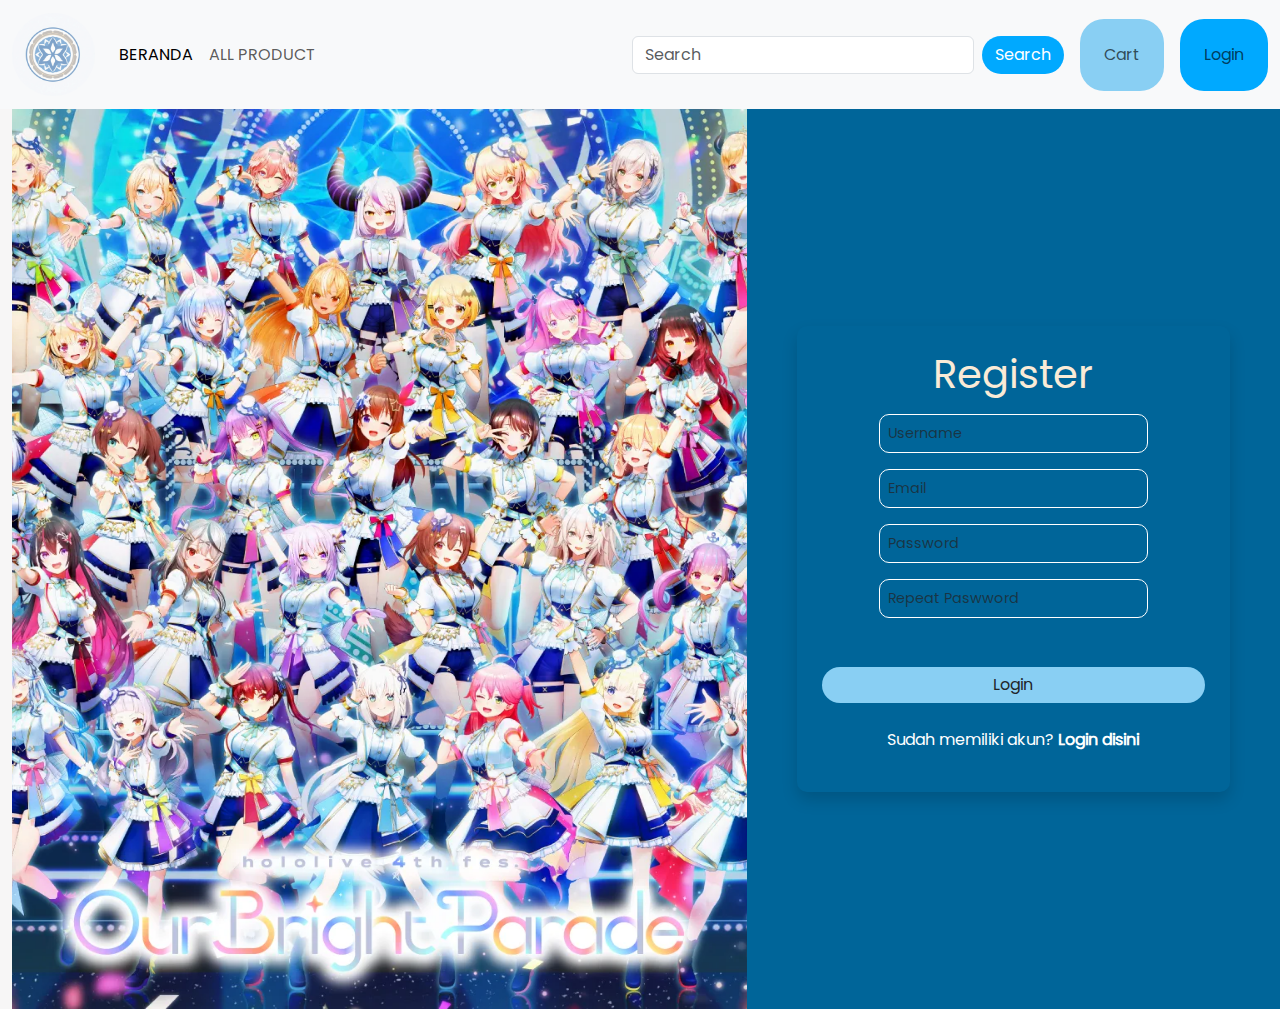
<file: register.html>
<!DOCTYPE html>
<html lang="en">

<head>
    <meta charset="UTF-8">
    <meta name="viewport" content="width=device-width, initial-scale=1.0">
    <title>VtuberDesu</title>
    <link href="https://cdn.jsdelivr.net/npm/bootstrap@5.3.3/dist/css/bootstrap.min.css" rel="stylesheet"
        integrity="sha384-QWTKZyjpPEjISv5WaRU9OFeRpok6YctnYmDr5pNlyT2bRjXh0JMhjY6hW+ALEwIH" crossorigin="anonymous">
    <script src="https://cdn.jsdelivr.net/npm/@popperjs/core@2.11.8/dist/umd/popper.min.js"
        integrity="sha384-I7E8VVD/ismYTF4hNIPjVp/Zjvgyol6VFvRkX/vR+Vc4jQkC+hVqc2pM8ODewa9r"
        crossorigin="anonymous"></script>
    <script src="https://cdn.jsdelivr.net/npm/bootstrap@5.3.3/dist/js/bootstrap.min.js"
        integrity="sha384-0pUGZvbkm6XF6gxjEnlmuGrJXVbNuzT9qBBavbLwCsOGabYfZo0T0to5eqruptLy"
        crossorigin="anonymous"></script>
    <link rel="stylesheet" href="Style.css">
</head>

<body>
    <nav class="navbar navbar-expand-lg bg-body-tertiary">
        <div class="container-fluid">
            <a class="navbar-brand" href="#"><img src="asset/img/logo1.jpg" alt=""
                    style="height: 83px;width: 100%;opacity: 50%;border-radius: 50%;"></a>
            <button class="navbar-toggler" type="button" data-bs-toggle="collapse"
                data-bs-target="#navbarSupportedContent" aria-controls="navbarSupportedContent" aria-expanded="false"
                aria-label="Toggle navigation">
                <span class="navbar-toggler-icon"></span>
            </button>
            <div class="collapse navbar-collapse" id="navbarSupportedContent">
                <ul class="navbar-nav me-auto mb-2 mb-lg-0">
                    <li class="nav-item">
                        <a class="nav-link active" aria-current="page" href="index.html"
                            style="max-width:max-content;">BERANDA</a>
                    </li>
                    <li class="nav-item">
                        <a class="nav-link" href="allproduct.html">ALL PRODUCT</a>
                    </li>
                </ul>
                <form class="d-flex me-3" role="search">
                    <input class="form-control me-2" type="search" placeholder="Search" aria-label="Search">
                    <button class="btn " style="background-color: #00A9FF;color: white;border-radius: 20rem;"
                        type="submit">Search</button>
                </form>
                <ul class="navbar-nav mb-2 mb-lg-0">
                    <li class="nav-item me-3" style="background-color: #89CFF3;padding:1rem;border-radius: 1.5rem;">
                        <a class="nav-link" href="cart.html">Cart</a>
                    </li>
                    <li class="nav-item"
                        style="background-color: #00A9FF;padding:1rem;border-radius: 1.5rem; color: white;">
                        <a class="nav-link" href="login.html">Login</a>
                    </li>
                </ul>
              

            </div>
        </div>
    </nav>


    <div class="row" style="height: 100vh; margin: 0;">
        <!-- Kolom Gambar -->
        <div class="col-7" style="padding-right: 0;">
            <img src="asset/img/login.jpg" alt="login image" style="width: 100%; height: 100vh; object-fit: cover;">
        </div>

        <!-- Kolom Form -->
        <div class="col-5 d-flex justify-content-center align-items-center" style="background-color: #006599;">
            <div class="Login-box shadow p-4" style="width: 85%; background-color: #006599; border-radius: 10px;">
                <form action="" method="post">
                    <div class="col-md-12">
                        <h1 style=" color: antiquewhite; text-align: center;">Register</h1>
                    </div>
                    <div class="col-md-12 mt-3 d-flex justify-content-center">
                        <input type="text" value="" placeholder="Username" class="form-control login-form "
                            style="background-color: transparent; border: 1px solid #ffffff; color: white; border-radius: 10px; font-size: 0.9rem; padding: 0.5rem; width: 70%; height: 50%;">
                    </div>
                    <div class="col-md-12 mt-3 d-flex justify-content-center">
                        <input type="email" value="" placeholder="Email" class="form-control login-form "
                            style="background-color: transparent; border: 1px solid #ffffff; color: white; border-radius: 10px; font-size: 0.9rem; padding: 0.5rem; width: 70%; height: 50%;">
                    </div>
                    <div class="col-md-12 mt-3 d-flex justify-content-center">
                        <input type="password" placeholder="Password" class="form-control login-form"
                            style="background-color: transparent; border: 1px solid #ffffff; color: white; border-radius: 10px; font-size: 0.9rem; padding: 0.5rem; width: 70%;height: 50%;">
                    </div>
                    <div class="col-md-12 mt-3 d-flex justify-content-center">
                        <input type="text" value="" placeholder="Repeat Paswword" class="form-control login-form "
                            style="background-color: transparent; border: 1px solid #ffffff; color: white; border-radius: 10px; font-size: 0.9rem; padding: 0.5rem; width: 70%; height: 50%;">
                    </div>
                    <div class="col-md-12">
                        <button class="btn form-control mt-5" type="submit"
                            style="background-color: #89CFF3; border-radius: 25px;">Login</button>
                    </div>
                    <div class="col-md-12 mt-4 text-center">
                        <p style="color: white; font-weight: 300;">Sudah memiliki akun? <a href="login.html"
                                style="text-decoration: none; color: white; font-weight: 600;">Login
                                disini</a></p>
                    </div>
                </form>
            </div>
        </div>
    </div>







</body>

</html>
</file>
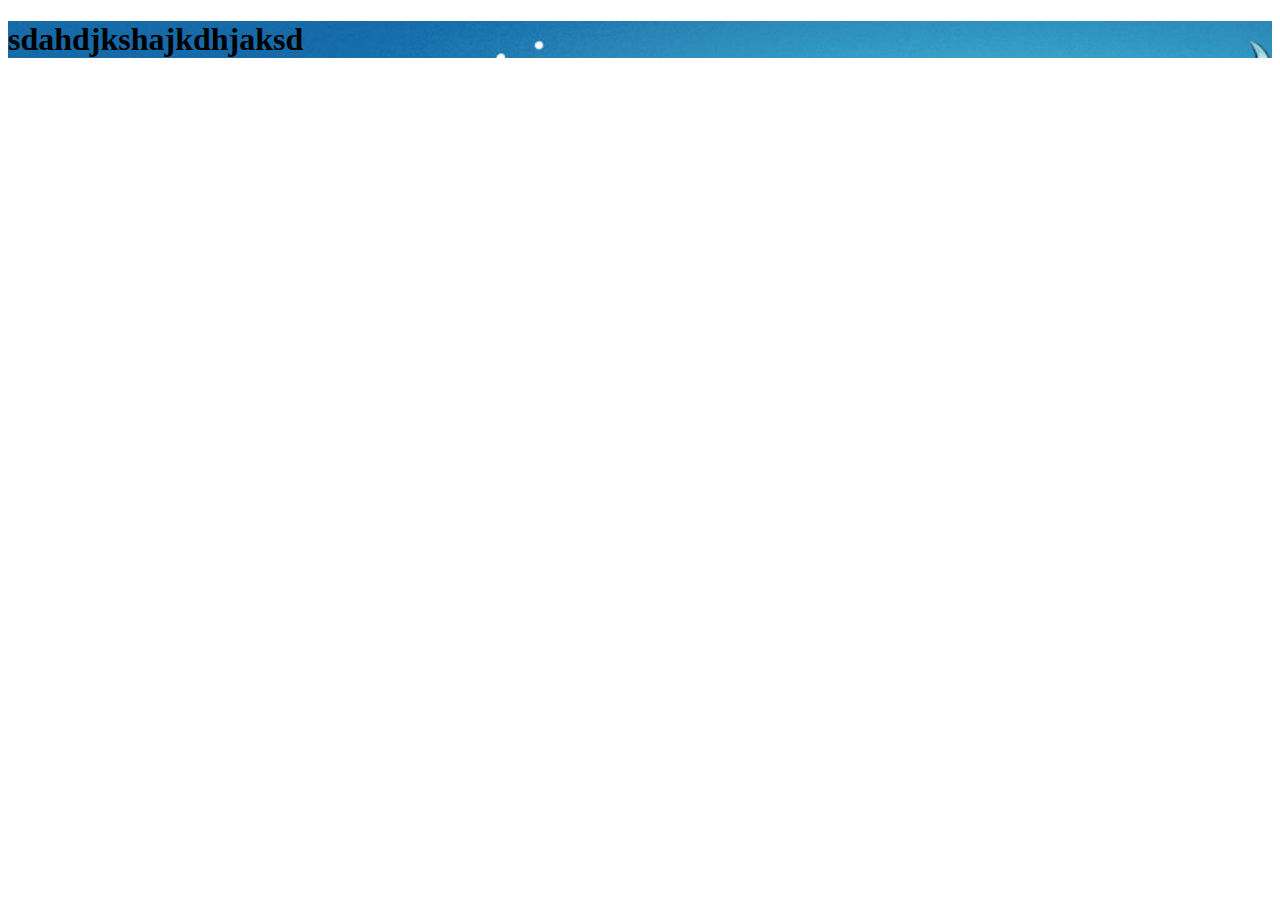
<file: tes.html>
<!DOCTYPE html>
<html lang="en">
<head>
    <meta charset="UTF-8">
    <meta name="viewport" content="width=device-width, initial-scale=1.0">
    <link rel="stylesheet" href="">
    <title>Halaman Gacoan</title>
<body>
<div class="container" style="background-image: url(asset/img/slider2.jpg);">
    <h1>
        sdahdjkshajkdhjaksd
    </h1>
</div>
    
</body>
</html>
</file>
<file: Style.css>
.kategory-pilihan {
    position: relative;
    top: 160px;
    margin: 8px 32px;
    box-shadow: rgba(49, 53, 59, 0.12) 0px 1px 6px 0;
    background-color: #ffffff;
    padding: 16px;
    border-radius: 12px;
  }
  .menu-scroll::-webkit-scrollbar {
  display: none;
}

.carousel-control-prev-icon,
.carousel-control-next-icon {
  background-color: rgb(57, 56, 56);
  background-size: 100%, 100%;
  border-radius: 100%;
}
@font-face {
    font-family: 'Dmserifdisplay'; /*memberikan nama bebas untuk font*/
    src: url('DMSerifDisplay/DMSerifDisplay-Regular.ttf');/*memanggil file font eksternalnya di folder nexa*/
    font-family:'Poppins';
    src: url(asset/font/Poppins/Poppins-Regular.ttf);
  }
body{
  font-family: Poppins;
  background-color: #f7f6f6;
}
.tanda{
  color: #00A9FF;
  font-family: Dmserifdisplay ;
}
.card-category {
  display: flex;
  flex-wrap: wrap;
  justify-content: space-between;
}
.Login-box{
  background-color: #00A9FF;;
  text-align: center;
  border-radius: 55px;
}

.login-form{
  width:25rem;
  height: 10rem;
  border-radius: 15px;
  border: #00A9FF ;
}

::placeholder{
  color: white;
}
.scroll-container {
  white-space: nowrap;
}

.scroll-container img {
  display: inline-block;
}

.Imgcart{
  height: 115px;
  width: 131px;
}

a {
  text-decoration: none;
}


::placeholder {
  color: rgb(232, 232, 232);
  opacity: 1; /* Firefox */
}
</file>
